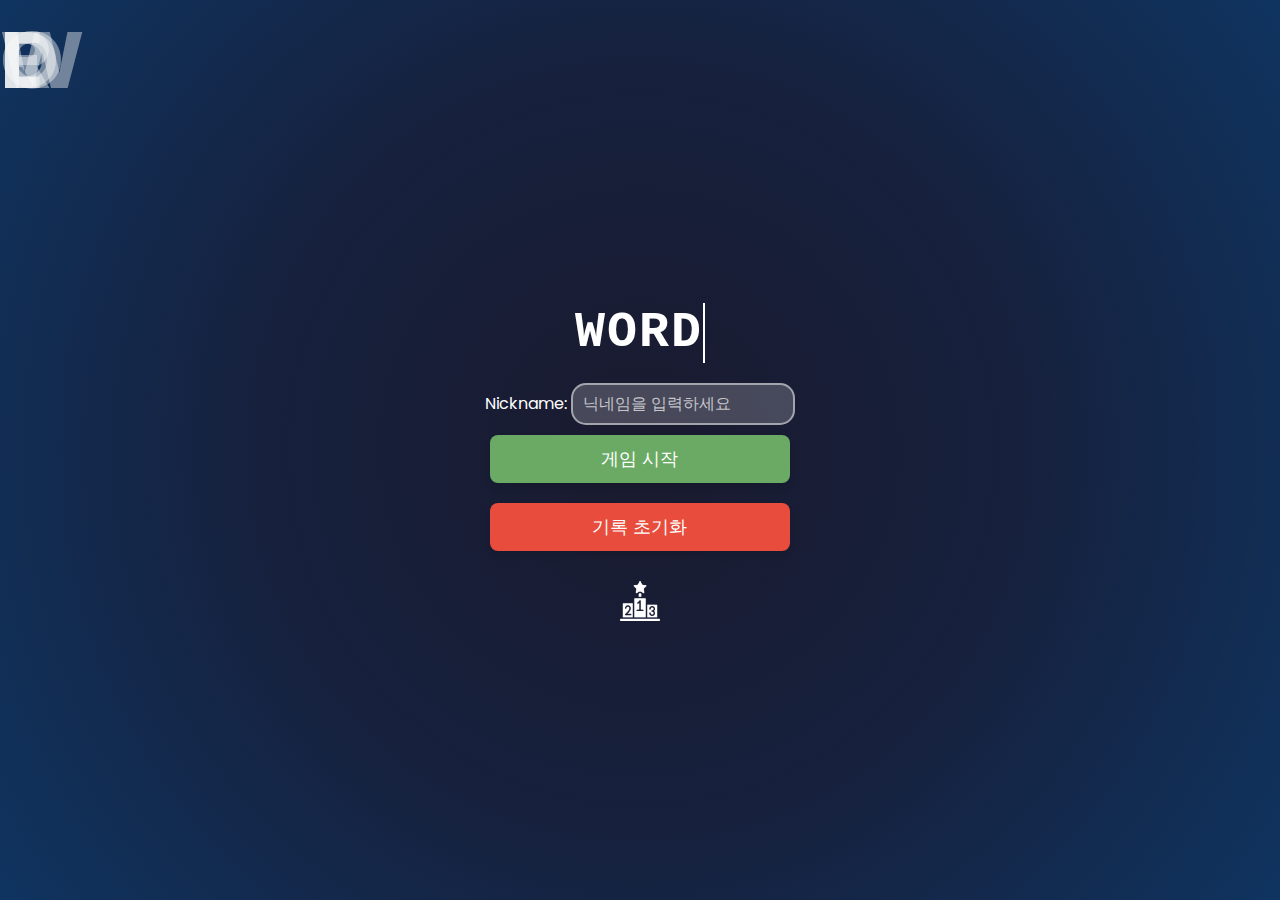
<file: index.html>
<!DOCTYPE html>
<html lang="en">

<head>
  <meta charset="UTF-8" />
  <meta name="viewport" content="width=device-width, initial-scale=1.0" />
  <title>Wordle - bY.Sunghan</title>
  <link href="https://fonts.googleapis.com/css2?family=Poppins:wght@400;600&display=swap" rel="stylesheet">
  <link rel="stylesheet" href="css/wordle.css" />
  <link rel="stylesheet" href="css/movewordle.css" />
  <link rel="stylesheet" href="css/title.css">
  <link rel="stylesheet" href="css/reponsive.css">
  <link rel="stylesheet" href="css/btn.css">
</head>

<body>
  <div class="moving-words"></div> <!-- 랜덤으로 움직이는 배경 텍스트 -->
  <h1 id="wordle-title"></h1>

  <!-- 닉네임 입력 -->
  <form id="playerForm">
    <label class="namefield " for="nickname">Nickname:</label>
    <input type="text" id="nickname" maxlength="10" placeholder="닉네임을 입력하세요" required />
    <div id="error-message" style="color: red; display: none;">10글자를 넘길 수 없습니다.</div>


    <div id="buttonContainer">
      <button id="startGameBtn" type="submit">게임 시작</button>
      <button id="clearDataBtn">기록 초기화</button>
    </div>

  </form>


  <!-- 게임 입력 필드 -->
  <div id="gameContainer" style="display:none;">
    <div id="inputContainer">
      <input class="input" maxlength="1" />
      <input class="input" maxlength="1" />
      <input class="input" maxlength="1" />
      <input class="input" maxlength="1" />
      <input class="input" maxlength="1" />
    </div>
    <button id="submitBtn">제출</button>
    <button id="hintBtn" style="background-color: rgb(77, 99, 155);">힌트</button>

    <!-- 이전 시도한 답들을 표시할 영역 -->
    <div id="previousAttemptsContainer">
      <h3>이전 시도:</h3>
    </div>

  </div>

  <!-- 리더보드 아이콘 -->
  <div id="leaderboard" style="margin-top: 20px;">
    <img src="image/leaderboard.png" alt="Leaderboard Icon" id="leaderboardIcon" />
  </div>

  <!-- 팝업창 (리더보드) -->
  <div id="leaderboardPopup" class="popup">
    <div class="popup-content">
      <span class="close">&times;</span>
      <h2>leaderboard</h2>
      <ul id="leaderboardList"></ul>
    </div>
  </div>

  <script src="js/moveworlde.js"></script>
  <script src="js/wordle.js"></script>
  <script src="js/wordleStorageRest.js"></script>

  <!-- 타이틀 부분 스크립트 -->
  <script>
    document.addEventListener("DOMContentLoaded", function () {
      const title = document.getElementById("wordle-title");
      const text = "WORDLE";
      let index = 0;
      let deleting = false; // 글자를 지우고 있는 상태인지 여부
      let speed = 200; // 타이핑 속도

      function type() {
        if (!deleting) {
          // 글자를 순차적으로 입력하는 부분
          if (index < text.length) {
            title.textContent += text.charAt(index);
            index++;
            setTimeout(type, speed);
          } else {
            // 글자가 모두 타이핑되면 잠시 대기 후 역순으로 지우기 시작
            deleting = true;
            setTimeout(type, 1000); // 잠시 멈춤
          }
        } else {
          // 글자를 역순으로 지우는 부분
          if (index > 0) {
            title.textContent = text.substring(0, index - 1);
            index--;
            setTimeout(type, speed);
          } else {
            // 글자를 다 지운 후 다시 타이핑 시작
            deleting = false;
            setTimeout(type, 500); // 잠시 멈춤 후 다시 타이핑 시작
          }
        }
      }

      type(); // 타이핑 시작
    });
  </script>

</body>

</html>
</file>
<file: css/wordle.css>
/* 전체 페이지 스타일 */
body {
  font-family: 'Poppins', sans-serif; 
  background-color: #2b2b41; 
  color: white;
  display: flex;
  flex-direction: column;
  align-items: center;
  justify-content: center;
  min-height: 100vh;
  margin: 0;
  background: radial-gradient(circle at center, #1a1a2e, #16213e, #0f3460);
}

h1, h2 {
  color: white;
  margin-bottom: 20px;
  text-transform: uppercase;
  letter-spacing: 2px;
  font-weight: 600;
}

h3 {
  color: white;
}


/* 게임 보드 전체 컨테이너 */
#gameContainer {
  background-color: #121213;
  padding: 30px;
  border-radius: 15px;
  text-align: center;
  box-shadow: 0px 10px 30px rgba(0, 0, 0, 0.5); 
  max-width: 500px;
  width: 100%;
  margin: 20px auto;
  animation: fadeIn 1s ease-in-out; 
}


@keyframes fadeIn {
  0% { opacity: 0; transform: scale(0.95); }
  100% { opacity: 1; transform: scale(1); }
}

/* 입력 필드 스타일 */
.input {
  width: 60px;
  height: 60px;
  font-size: 32px;
  text-align: center;
  background-color: #3a3a3c;
  color: white;
  border: 2px solid #3a3a3c;
  border-radius: 10px;
  margin: 5px;
  transition: background-color 0.3s ease, border-color 0.3s ease, transform 0.2s ease;
  box-shadow: 0px 4px 10px rgba(0, 0, 0, 0.2); 
}

.input:focus {
  outline: none;
  border-color: #565758;
  transform: scale(1.05);
}

/* 상태에 따른 색상 변경 */
.input-box {
  width: 50px;
  height: 50px;
  font-size: 24px;
  text-align: center;
  display: inline-block; 
  margin: 5px;
  border-radius: 5px;
  border: 2px solid #3a3a3c;
  font-weight: bold;
  color: white;
  line-height: 50px; 
}

.attempt-row {
  display: flex; 
  justify-content: center; 
}

/* 정답과 위치가 전부 맞을 때 */
.input-box.green {
  background-color: #538d4e;
  border-color: #538d4e;
}

/* 정답이 있지만 위치가 틀릴 때 */
.input-box.yellow {
  background-color: #de8e52;
  border-color: #de8e52;
}

/* 정답이 아닌 경우 */
.input-box.grey {
  background-color: #3a3a3c;
  border-color: #3a3a3c;
}

/* 제출 버튼 스타일 */
button {
  margin-top: 20px;
  padding: 12px 24px;
  font-size: 18px;
  background-color: #6aaa64;
  color: white;
  border: none;
  border-radius: 8px;
  cursor: pointer;
  transition: background-color 0.3s ease, transform 0.2s ease;
  box-shadow: 0px 4px 10px rgba(0, 0, 0, 0.2); 
}

button:hover {
  background-color: #538d4e;
}

button:active {
  transform: scale(0.95); 
}

/* 입력 필드 및 버튼 컨테이너 */
#inputContainer {
  display: flex;
  justify-content: center;
}

/* =====================리더보드 ========================== */

/* 팝업창 전체 배경 */
.popup {
  display: none; /* 기본적으로 숨김 */
  position: fixed;
  top: 0;
  left: 0;
  width: 100%;
  height: 100%;
  background-color: rgba(0, 0, 0, 0.5); /* 반투명한 검정 배경 */
  z-index: 1; 
}

/* 팝업창 내용 */
.popup-content {
  position: absolute;
  top: 50%;
  left: 50%;
  transform: translate(-50%, -50%);
  background-color: #1f1f33;
  padding: 20px;
  border-radius: 10px;
  box-shadow: 0px 4px 15px rgba(0, 0, 0, 0.3);
  width: 300px;
  text-align: center;
  color: white;
}

/* 닫기 버튼 스타일 */
.close {
  position: absolute;
  top: 10px;
  right: 10px;
  color: white;
  font-size: 24px;
  cursor: pointer;
}

/* 리더보드 리스트 스타일 */
#leaderboardList {
  list-style-type: none;
  padding: 0;
  margin: 20px 0;
  color: white;
  text-align: left;
}

#leaderboardList li {
  margin-bottom: 8px;
}

/* 리더보드 아이콘 */
#leaderboard img {
  width: 40px;
  height: 40px;
  margin-bottom: 10px;
  cursor: pointer;
  display: block;
  margin-left: auto;
  margin-right: auto;
  filter: brightness(0) invert(1); /* 아이콘 색상을 하얀색으로 변경 */
}


/* 애니메이션을 추가하여 게임 요소를 부드럽게 */
@keyframes popIn {
  0% { transform: scale(0); opacity: 0; }
  100% { transform: scale(1); opacity: 1; }
}
</file>
<file: css/movewordle.css>
/* 전체 페이지 스타일 */
body {
  font-family: 'Poppins', sans-serif;
  background-color: #2b2b41;
  color: white;
  display: flex;
  flex-direction: column;
  align-items: center;
  justify-content: center;
  min-height: 100vh;
  margin: 0;
  overflow: hidden; 
}

/* 배경에 움직이는 Wordle 텍스트 */
.moving-words {
  position: absolute;
  top: 0;
  left: 0;
  width: 100%;
  height: 100%;
  pointer-events: none; /* 사용자 상호작용 방지 */
  z-index: -1; /* 배경으로 보내기 */
}

.moving-words span {
  position: absolute;
  font-size: 80px;
  font-weight: bold;
  color: rgba(255, 255, 255, 0.1);
  animation: moveWord 8s ease-in-out infinite; /* 애니메이션 무한 반복 */
  user-select: none; /* 선택 불가 */
}

/* 애니메이션을 통해 문자가 화면 전체를 움직이게 설정 */
@keyframes moveWord {
  0% {
    transform: translate(0, 0);
    opacity: 0;
  }
  50% {
    opacity: 1;
  }
  100% {
    transform: translate(var(--x), var(--y)); /* 설정된 x, y 좌표로 이동 */
    opacity: 0;
  }
}

/* 인풋 필드 스타일 */
input[type="text"] {
  width: 200px;
  padding: 10px;
  font-size: 16px;
  border: 2px solid rgba(255, 255, 255, 0.5); 
  border-radius: 15px; 
  background-color: rgba(255, 255, 255, 0.2); 
  color: white;
  outline: none; 
  transition: border-color 0.3s ease, background-color 0.3s ease;
}

input[type="text"]::placeholder {
  color: rgba(255, 255, 255, 0.7); /* 흐린 색상으로 플레이스홀더 텍스트 */
}

input[type="text"]:focus {
  border-color: rgba(255, 255, 255, 1); /* 포커스 시 더 선명한 테두리 */
  background-color: rgba(255, 255, 255, 0.3); /* 포커스 시 배경 약간 진하게 */
}

/* 에러 메시지 스타일 */
#error-message {
  color: red;
  font-size: 14px;
  margin-top: 5px;
}
</file>
<file: css/title.css>
/* 타이틀 타이핑 애니메이션  */
#wordle-title {
  height: 60px;
  line-height: 60px;
  font-family: 'Courier', monospace;
  font-size: 50px;
  color: white;
  text-align: center;
  white-space: nowrap;
  overflow: hidden;
  border-right: 2px solid white;
  display: inline-block;
  width: max-content;
  animation: blink-caret 0.7s step-end infinite;
}

@keyframes blink-caret {

  from,
  to {
    border-color: transparent;
  }

  50% {
    border-color: white;
  }
}
</file>
<file: css/reponsive.css>
/* 작은 모바일 기기 (최소 너비 320px, 최대 너비 480px) */
@media (max-width: 480px) {
  #gameContainer {
    padding: 10px;
    max-width: 85%;
  }

  #inputContainer {
    display: flex;
    justify-content: center;
    flex-wrap: wrap;
  }

  .input {
    width: 35px;  
    height: 35px; 
    font-size: 18px; 
    margin: 4px;
  }

  #previousAttemptsContainer .input {
    width: 35px;  
    height: 35px;
    font-size: 16px; 
    margin: 4px;
  }

  button {
    width: auto; 
    max-width: 180px; 
    padding: 8px;
    font-size: 14px;
    margin-top: 10px;
  }

  #leaderboardIcon {
    width: 25px;
    height: 25px; 
  }

  /* 팝업 창 스타일 조정 */
  .popup-content {
    width: 80%;
    padding: 15px;
  }

  /* 닉네임 입력 필드 조정 */
  #nickname {
    width: 90%;
    padding: 8px;
    font-size: 14px;
  }

  #error-message {
    font-size: 12px;
  }
}

/* 중간 크기 모바일 기기 (최소 너비 480px, 최대 너비 768px) */
@media (min-width: 480px) and (max-width: 768px) {
  #gameContainer {
    padding: 15px;
  }

  #inputContainer {
    display: flex;
    justify-content: center;
  }

  .input {
    width: 45px;  
    height: 45px;
    font-size: 20px;
    margin: 5px;
  }

  #previousAttemptsContainer .input {
    width: 45px;  
    height: 45px;
    font-size: 18px; 
    margin: 5px;
  }

  button {
    width: auto;
    max-width: 200px; 
    padding: 10px 16px;
    font-size: 16px;
    margin-top: 15px;
  }

  #leaderboardIcon {
    width: 30px;
    height: 30px;
  }

  .popup-content {
    width: 80%;
    padding: 20px;
  }

  #nickname {
    width: 90%;
    padding: 10px;
    font-size: 16px;
  }

  #error-message {
    font-size: 14px;
  }
}

/* 태블릿 및 작은 데스크탑 (최소 너비 768px, 최대 너비 1024px) */
@media (min-width: 768px) and (max-width: 1024px) {
  #gameContainer {
    padding: 20px;
  }

  #inputContainer {
    display: flex;
    justify-content: center;
  }

  .input {
    width: 55px; 
    height: 55px;
    font-size: 24px;
    margin: 6px;
  }

  #previousAttemptsContainer .input {
    width: 55px;  
    height: 55px;
    font-size: 20px; 
    margin: 6px;
  }

  button {
    width: auto;
    max-width: 220px;
    padding: 12px 24px;
    font-size: 18px;
  }

  #leaderboardIcon {
    width: 35px;
    height: 35px;
  }

  .popup-content {
    width: 70%;
    padding: 25px;
  }

  #nickname {
    width: 90%;
    padding: 12px;
    font-size: 18px;
  }

  #error-message {
    font-size: 16px;
  }
}
</file>
<file: css/btn.css>
/* 게임 시작 버튼 스타일 */
button#startGameBtn {
    background-color: #6aaa64; 
    color: white;
    padding: 12px 24px;
    font-size: 18px;
    border: none;
    border-radius: 8px;
    cursor: pointer;
    transition: background-color 0.3s ease, transform 0.2s ease;
    box-shadow: 0 4px 6px rgba(0, 0, 0, 0.1); 
    margin: 10px 0;
    width: 100%; 
    max-width: 300px; 
  }
  
  button#startGameBtn:hover {
    background-color: #538d4e;
  }
  
  button#startGameBtn:active {
    background-color: #357a38;
    transform: scale(0.98); 
  }
  
  /* 기록 초기화 버튼 스타일 */
  button#clearDataBtn {
    background-color: #e74c3c; 
    color: white;
    padding: 12px 24px;
    font-size: 18px;
    border: none;
    border-radius: 8px;
    cursor: pointer;
    transition: background-color 0.3s ease, transform 0.2s ease;
    box-shadow: 0 4px 6px rgba(0, 0, 0, 0.1); 
    margin: 10px 0;
    width: 100%; 
    max-width: 300px; 
  }
  
  button#clearDataBtn:hover {
    background-color: #c0392b;
  }
  
  button#clearDataBtn:active {
    background-color: #a93226;
    transform: scale(0.98); 
  }
  
  #buttonContainer {
    display: flex;
    flex-direction: column;
    align-items: center;
  }
</file>
